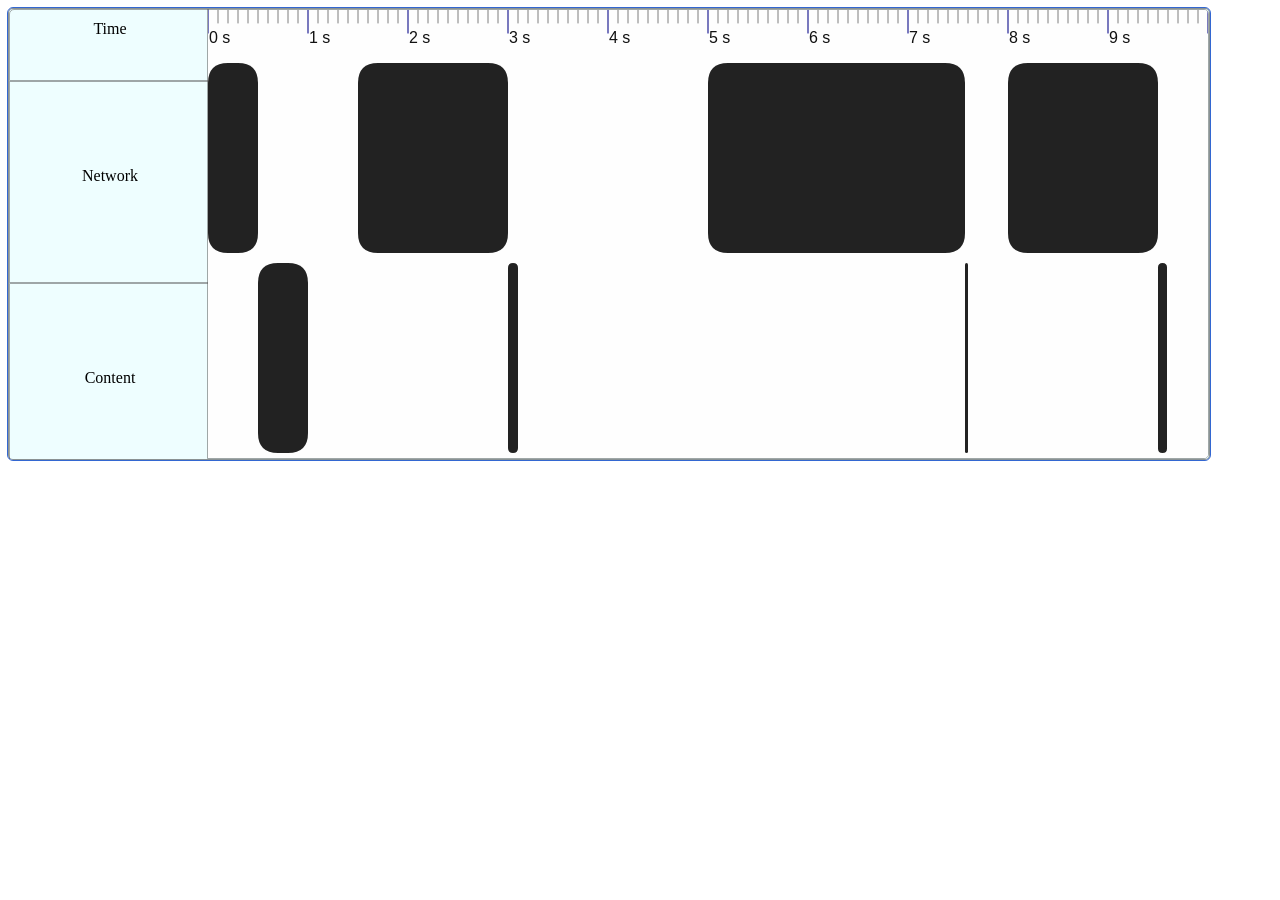
<file: index.html>
<!DOCTYPE html>
<html>
  <head>
    <meta charset="utf-8">
    <title>Timeline User Interface Demo</title>
    <script src="lib/jquery-1.5.1.min.js" type="text/javascript" charset="utf-8"></script>
    <script src="lib/jquery.kinetic.js" type="text/javascript" charset="utf-8"></script>
    <script src="UI.js" type="text/javascript" charset="utf-8"></script>
    <link href="UI.css" rel="stylesheet" type="text/css"></link>
  </head>
  <body onload="init();">
    <div id="wrapper">
      <div id="leftSideBar">
        <div id="topBlank" >Time</div>
        <div id="networkDataTitle">
          <span class="caption" id="networkCaption">Network</span>
          <div class="container hidden" id="networkDivisions">
            <span class="caption">Request Sent</span>
            <span class="caption">Response Received</span>
            <span class="caption">Errors</span>
            <span class="caption">Warnings</span>
          </div>
        </div>
        <div id="contentDataTitle">
          <span class="caption" id="contentCaption">Content</span>
          <div class="container hidden" id="contentDivisions">
            <span class="caption">Paint Started</span>
            <span class="caption">Paint Complete</span>
            <span class="caption">Errors</span>
            <span class="caption">Warnings</span>
          </div>
        </div>
      </div>
      <div id="timelineContainer">
        <div class="overlay" id="overlayDiv" title="Scroll to view the detailed event schedule"
              onmousedown="event.preventDefault();" ></div>
        <canvas id="timelineRuler" width="2000" height="50"></canvas>
        <canvas id="timelineCanvas" width="2000" height="400"></canvas>
      </div>
    </div>
    <script type="text/javascript" charset="utf-8">
      $('#timelineContainer').kinetic({
        triggerHardware: true
      });
    </script>

  </body>
</html>
</file>
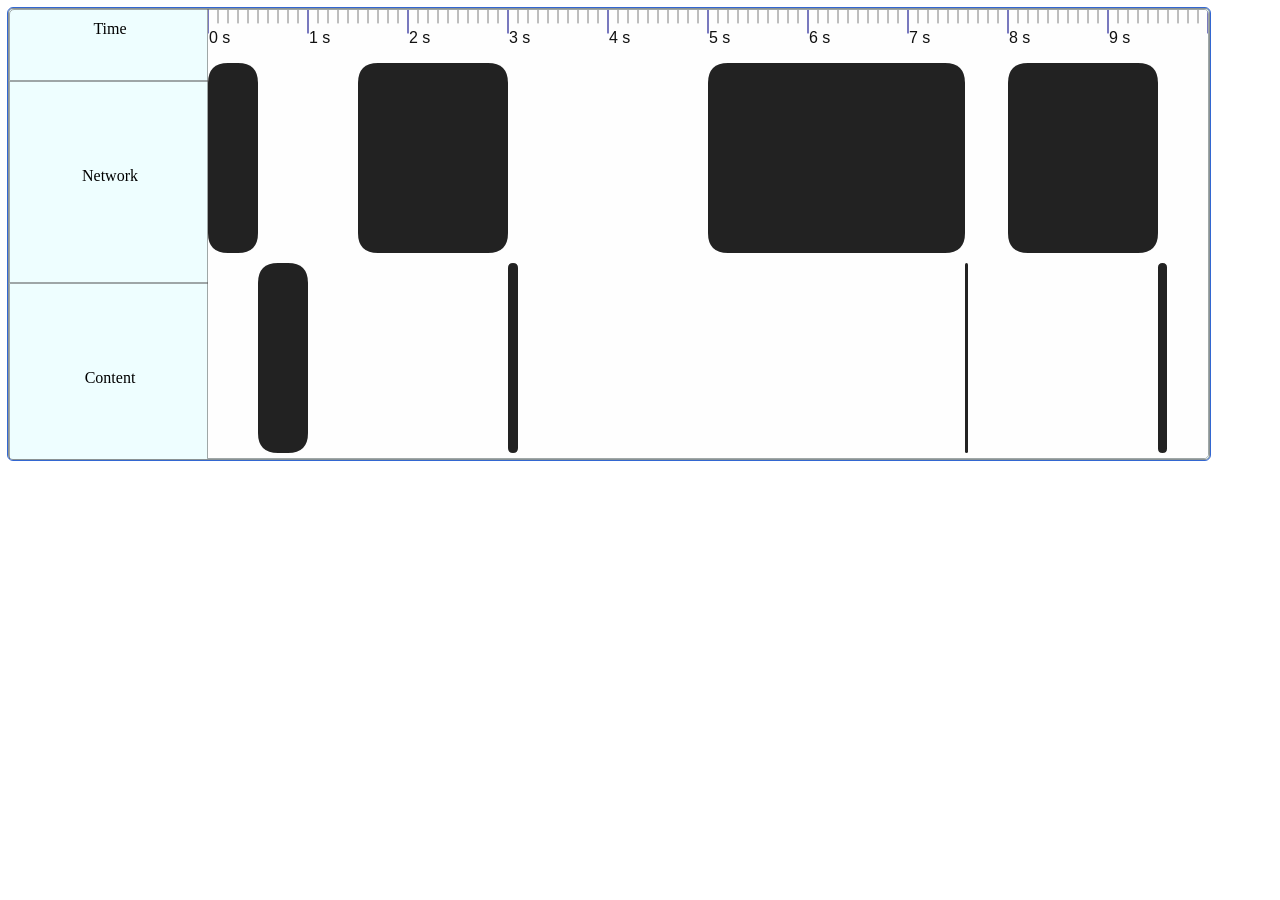
<file: UI.html>
<!DOCTYPE html>
<html>
  <head>
    <meta charset="utf-8">
    <title>Timeline User Interface Demo</title>
    <script src="lib\jquery-1.5.1.min.js" type="text/javascript" charset="utf-8"></script>
    <script src="lib\jquery.kinetic.js" type="text/javascript" charset="utf-8"></script>
    <script src="UI.js" type="text/javascript" charset="utf-8"></script>
    <link href="UI.css" rel="stylesheet" type="text/css"></link>
  </head>
  <body onload="init();">
    <div id="wrapper">
      <div id="leftSideBar">
        <div id="topBlank" >Time</div>
        <div id="networkDataTitle">
          <span class="caption" id="networkCaption">Network</span>
          <div class="container hidden" id="networkDivisions">
            <span class="caption">Request Sent</span>
            <span class="caption">Response Received</span>
            <span class="caption">Errors</span>
            <span class="caption">Warnings</span>
          </div>
        </div>
        <div id="contentDataTitle">
          <span class="caption" id="contentCaption">Content</span>
          <div class="container hidden" id="contentDivisions">
            <span class="caption">Paint Started</span>
            <span class="caption">Paint Complete</span>
            <span class="caption">Errors</span>
            <span class="caption">Warnings</span>
          </div>
        </div>
      </div>
      <div id="timelineContainer">
        <canvas id="timelineRuler" width="2000" height="50"></canvas>
        <canvas id="timelineCanvas" width="2000" height="400"></canvas>
      </div>
    </div>
    <script type="text/javascript" charset="utf-8">
      $('#timelineContainer').kinetic({
        triggerHardware: true
      });
    </script>

  </body>
</html>
</file>
<file: UI.css>
body {
  background-image: -moz-linear-gradient(top, rgba(255,255,255,1) 0%, rgba(229,229,229,1) 100%);
  background-repeat:repeat;
  background-attachment:fixed;
  background-position:center; 
}
#wrapper {
  position: absolute;
  width: 1200px;
  height: 450px;
  background-color: #eefeff;
  outline: 1px solid highlight;
  border-radius: 5px;
  border: 1px solid rgba(40,40,40,0.5);
  -moz-outline-radius: 8px;
  display: inline;
}
* {
  font-family: Georgia;
}
#leftSideBar {
  display: -moz-box;
  width: 200px;
  height: 100%;
  -moz-box-orient: vertical;
  overflow-y: hidden;
}
#topBlank {
  height: 50px;
  width: 100%;
  border: 1px solid rgba(80,80,80,0.5);
  padding: 10px 0;
  text-align: center;
  border-radius : 5px 0px 0px 0px;
  background: -moz-linear-gradient(top, rgba(206,220,231,0.8) 0%, rgba(89,106,114,0.8) 100%);
}
#networkDataTitle, #contentDataTitle {
  max-height: 200px;
  min-height: 200px;
  width: 100%;
  border: 1px solid rgba(80,80,80,0.5);
  background: -moz-linear-gradient(top, rgba(206,220,231,0.8) 0%, rgba(89,106,114,0.8) 100%);
}
#contentDataTitle:hover, #networkDataTitle:hover {
  background: -moz-linear-gradient(top, rgba(89,106,114,0.8) 0%, rgba(206,220,231,0.8) 100%);
  border: 1px solid rgba(40,40,40,0.5);
}
#contentDataTitle {
  border-radius : 0px 0px 0px 5px;
}
#networkDataTitle > .caption ,#contentDataTitle > .caption {
  padding: 85px 0;
}
#timelineContainer {
  position: absolute;
  right: 0px;
  top: 0px;
  overflow: hidden;
  width: 1000px;
  max-height: 448px;
  border-radius : 0px 5px 5px 0px;
  border: 1px solid rgba(80,80,80,0.5);
  margin: 0px !important;
  padding: 0px !important;
}
#timelineContainer > canvas{
  padding: 0px !important;
  margin: -2px 0px !important;
}
.caption{
  text-align: center;
  width: 100%;
  clear: both;
  float: left;
  padding: 41px 0px 41px 0px;
  max-height: 100px;
}
#networkDivisions > .caption , #contentDivisions > .caption {
  background: -moz-linear-gradient(top, rgba(222,239,255,1) 0%, rgba(152,190,222,1) 100%);
}
.hidden {
  display: none;
}
.overlay {
  position: absolute;
  opacity: 0;
  border: 1px solid highlight;
  background-color: highlight;
  -moz-pack: center;
}
</file>
